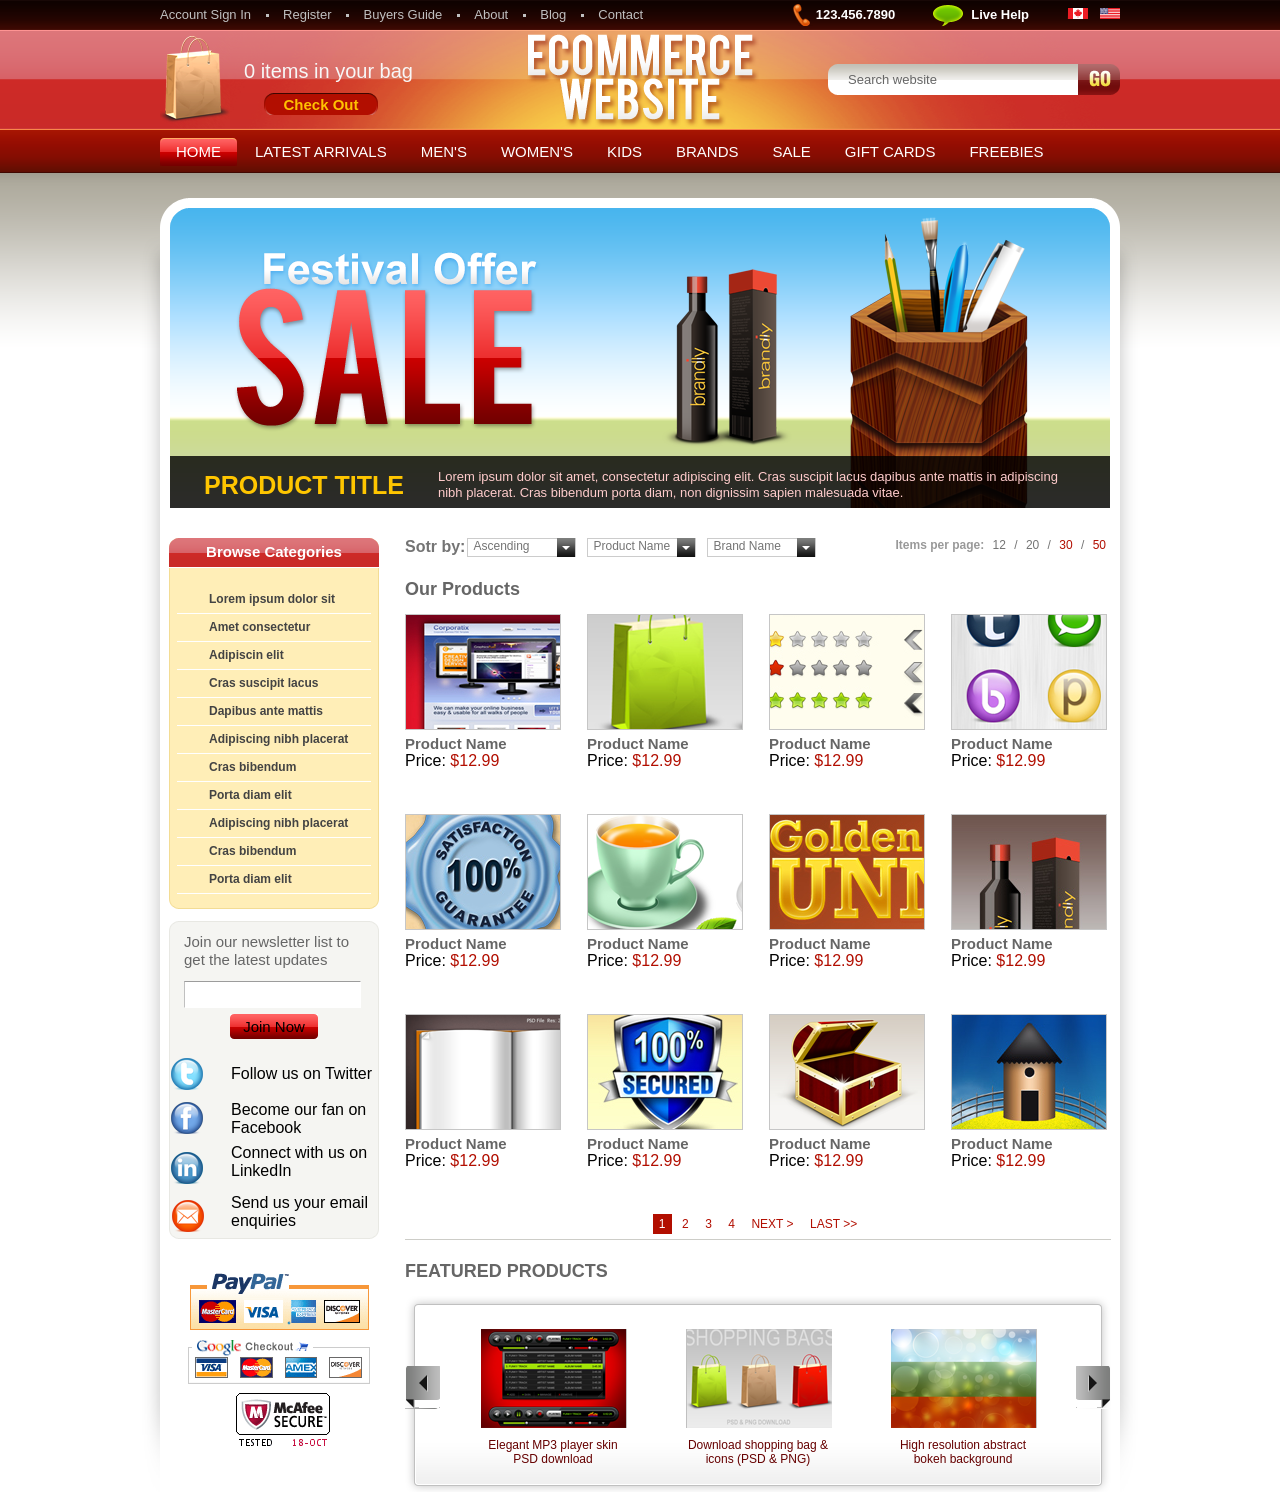
<file: index.html>
<!DOCTYPE html>
<html>
<head>
<meta http-equiv="Content-Type" content="text/html" charset="utf-8">
	<title>晚风小仙女呀</title>
<link href="style/css.css" rel="stylesheet" />
</head>

<body>

<div id="top">
	<ul class="top_menu">
		<li><a href="#">Account Sign In</a></li>
		<li><a href="#">Register</a></li>
		<li><a href="#">Buyers Guide</a></li>
		<li><a href="#">About</a></li>
		<li><a href="#">Blog</a></li>
		<li class="no_dot"><a href="#">Contact</a></li>
	</ul>
	<ul class="top_bar">
		<li class="phone">123.456.7890</li>
		<li class="help"><a href="#">Live Help</a></li>
		<li class="space"><a href="#"><img src="images/top1.gif" alt="1" title="加拿大"/></a></li>
		<li><a href="#"><img src="images/top2.gif" alt="2" title="美国"/></a></li>
	</ul>
</div>
<div id="header">
    <div id="shopping">
    	<p>0 items in your bag</p>
    	<a href="#">Check Out</a>
    </div>
	<h1 title="Ecommerce WebSite"><a href="#"><img src="images/logo.png" alt="" /></a></h1>
	<div class="search">
		<form action="">
			<input class="text" type="text" value="Search website" />
			<input class="btn" type="submit" value="" />
		</form>
	</div>
</div>

<ul id="nav">
	<li class="active"><a href="#"><strong><span>HOME</span></strong></a></li>
	<li><a href="#"><strong><span>LATEST ARRIVALS</span></strong></a></li>
	<li><a href="#"><strong><span>MEN'S</span></strong></a></li>
	<li><a href="#"><strong><span>WOMEN'S</span></strong></a></li>
	<li><a href="#"><strong><span>KIDS</span></strong></a></li>
	<li><a href="#"><strong><span>BRANDS</span></strong></a></li>
	<li><a href="#"><strong><span>SALE</span></strong></a></li>
	<li><a href="#"><strong><span>GIFT CARDS</span></strong></a></li>
	<li><a href="#"><strong><span>FREEBIES</span></strong></a></li>
</ul>
<div id="content">
	<div id="content_top">
		<div id="content_bottom">
			
			<div id="ad">
				<ul>
					<li><a href="#"><img src="images/banner/1.png" alt="" /></a></li>
				</ul>
				<h2>PRODUCT TITLE</h2>
				<p>Lorem ipsum dolor sit amet, consectetur adipiscing elit. Cras suscipit lacus dapibus ante mattis in adipiscing nibh placerat. Cras bibendum porta diam, non dignissim sapien malesuada vitae.</p>
				<div class="bg"></div>
			</div>

			<div id="main" class="clear">
				<div id="side">
					<div class="module_menu">
						<h2><strong><span>Browse Categories</span></strong></h2>
						<div class="list">
							<ul>
								<li><a herf='#'>Lorem ipsum dolor sit </a></li>
								<li><a herf='#'>Amet consectetur</a></li>
								<li><a herf='#'>Adipiscin elit</a></li>
								<li><a herf='#'>Cras suscipit lacus</a></li>
								<li><a herf='#'>Dapibus ante mattis</a></li>
								<li><a herf='#'>Adipiscing nibh placerat</a></li>
								<li><a herf='#'>Cras bibendum</a></li>
								<li><a herf='#'>Porta diam elit</a></li>
								<li><a herf='#'>Adipiscing nibh placerat</a></li>
								<li><a herf='#'>Cras bibendum</a></li>
								<li><a herf='#'>Porta diam elit</a></li>
							</ul>
						</div>
					</div>

					<div class="module_join">
						<div class="module_join_t">
							<div class="module_join_b">

                              <div class="Join_form">
							    <p>Join our newsletter list
to get the latest updates</p>
                                <form action="#">
                                	<input type="text" class="text" />
                                	<input type="submit" value="Join Now" class="btn" />
                                </form>
                               </div>
                               <ul class="join_list">
                                	<li class="space1">Follow us on Twitter</li>
                                	<li class="space2">Become our fan
on Facebook</li>
                                    <li class="space3">Connect with us
on LinkedIn</li>
                                    <li class="space3">Send us your
email enquiries</li>
                               </ul>

							</div>
						</div>
					</div>

					<div id="payment">
					    <img src="images/payment_bg.png">	
					</div>

				</div>

				<div id="wrap">
					<div class="sort">
						<dl>
							<dt>Sotr by:</dt>
							<dd>
								<h2>Ascending</h2>
								<a href="javascript:;"></a>
								<ul>
									<li>meau1</li>
									<li>meau2</li>
									<li>meau3</li>
								</ul>
							</dd>
							<dd>
								<h2>Product Name</h2>
								<a href="javascript:;"></a>
								<ul>
									<li class="active">meau1</li>
									<li>meau2</li>
									<li>meau3</li>
								</ul>
							</dd>
							<dd>
								<h2>Brand Name</h2>
								<a href="javascript:;"></a>
								<ul>
									<li>meau1</li>
									<li>meau2</li>
									<li>meau3</li>
								</ul>
							</dd>
						</dl>
						<p>
							<strong>Items per page:</strong>
							<span>12</span> / <span>20</span> /
							<span class="color_style">30</span> / <span class="color_style">50</span>
						</p>
					</div>

					<div class="pic_list">
						<h2>Our Products</h2>
						<ul>
							<li>
								<a href="#"><img src="images/banner/product_11.png" alt="" /></a>
								<h3>Product Name</h3>
								<p>Price: <span>$12.99</span></p>

							</li>
							<li>
								<a href="#"><img src="images/banner/product_12.png" alt="" /></a>
								<h3>Product Name</h3>
								<p>Price: <span>$12.99</span></p>

							</li>
							<li>
								<a href="#"><img src="images/banner/product_13.png" alt="" /></a>
								<h3>Product Name</h3>
								<p>Price: <span>$12.99</span></p>

							</li>
							<li>
								<a href="#"><img src="images/banner/product_14.png" alt="" /></a>
								<h3>Product Name</h3>
								<p>Price: <span>$12.99</span></p>

							</li>
							<li>
								<a href="#"><img src="images/banner/product_21.png" alt="" /></a>
								<h3>Product Name</h3>
								<p>Price: <span>$12.99</span></p>

							</li>
							<li>
								<a href="#"><img src="images/banner/product_22.png" alt="" /></a>
								<h3>Product Name</h3>
								<p>Price: <span>$12.99</span></p>

							</li>
							<li>
								<a href="#"><img src="images/banner/product_23.png" alt="" /></a>
								<h3>Product Name</h3>
								<p>Price: <span>$12.99</span></p>

							</li>
							<li>
								<a href="#"><img src="images/banner/product_24.png" alt="" /></a>
								<h3>Product Name</h3>
								<p>Price: <span>$12.99</span></p>

							</li>
							<li>
								<a href="#"><img src="images/banner/product_31.png" alt="" /></a>
								<h3>Product Name</h3>
								<p>Price: <span>$12.99</span></p>

							</li>
							<li>
								<a href="#"><img src="images/banner/product_32.png" alt="" /></a>
								<h3>Product Name</h3>
								<p>Price: <span>$12.99</span></p>

							</li>
							<li>
								<a href="#"><img src="images/banner/product_33.png" alt="" /></a>
								<h3>Product Name</h3>
								<p>Price: <span>$12.99</span></p>

							</li>
							<li>
								<a href="#"><img src="images/banner/product_34.png" alt="" /></a>
								<h3>Product Name</h3>
								<p>Price: <span>$12.99</span></p>

							</li>
						</ul>
					</div>
					<div class="page">
							<a class="active" href="#">1</a>
							<a href="#">2</a>
							<a href="#">3</a>
							<a href="#">4</a>
							<a href="#">NEXT <span>></span></a>
							<a href="#">LAST <span>>></span></a>
					</div>

					<div id="scroll_list">
						<h2>FEATURED PRODUCTS</h2>
						<div class="scroll_wrap">
							<div class="scroll_wrap_l">
								<div class="scroll_wrap_r">
									<a class="prev" href="javascript:;"></a>
									<a class="next" href="javascript:;"></a>
									<div class="list_wrap">
										<ul>
											<li>
												<a href="#"><img src="images/banner/product_41.png"></a>
												<p>Elegant MP3 player skin PSD download</p>
											</li>
											<li>
												<a href="#"><img src="images/banner/product_42.png"></a>
												<p>Download shopping bag & icons (PSD & PNG)</p>
											</li>
											<li>
												<a href="#"><img src="images/banner/product_43.png"></a>
												<p>High resolution abstract bokeh background</p>
											</li>
										</ul>
									</div>
								</div>
							</div>
						</div>
					</div>
				</div>
			</div>
		</div>
	</div>
</div>

<div id="footer">
</div>

</body>
</html>
</file>
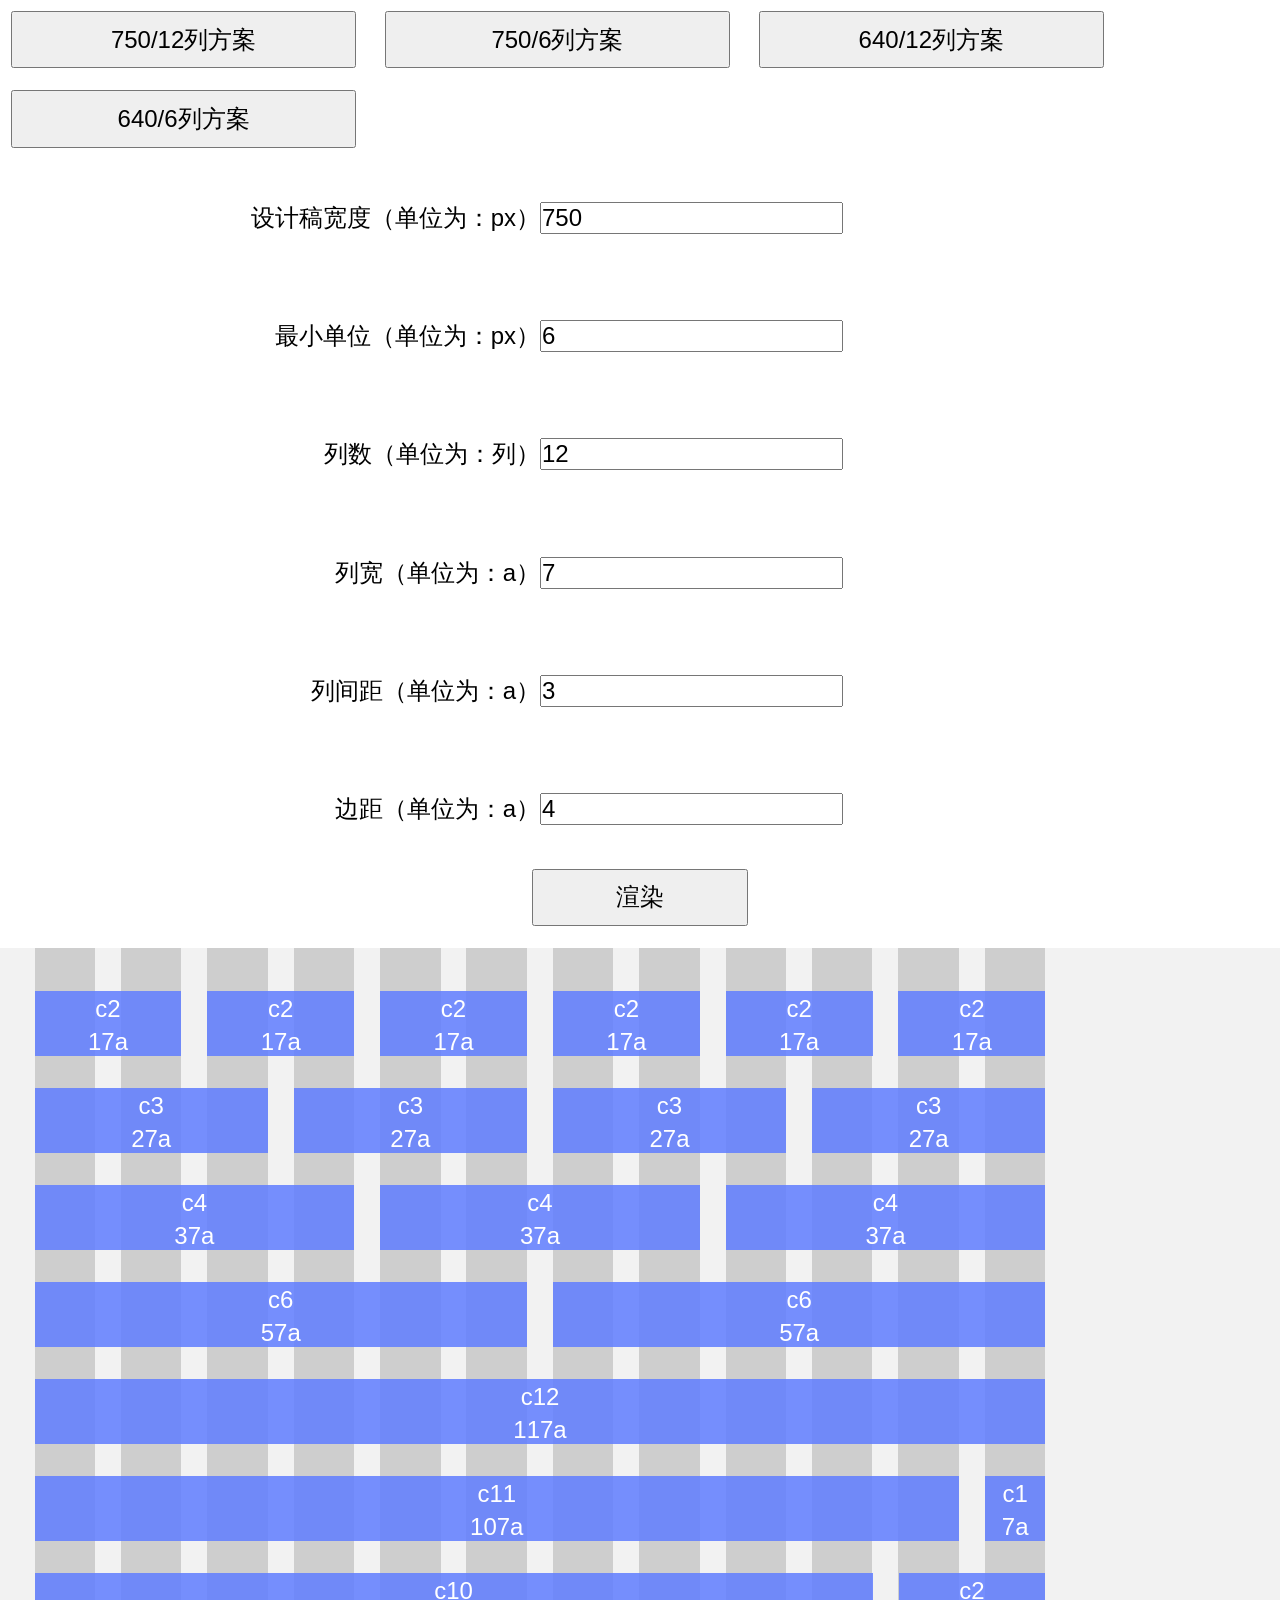
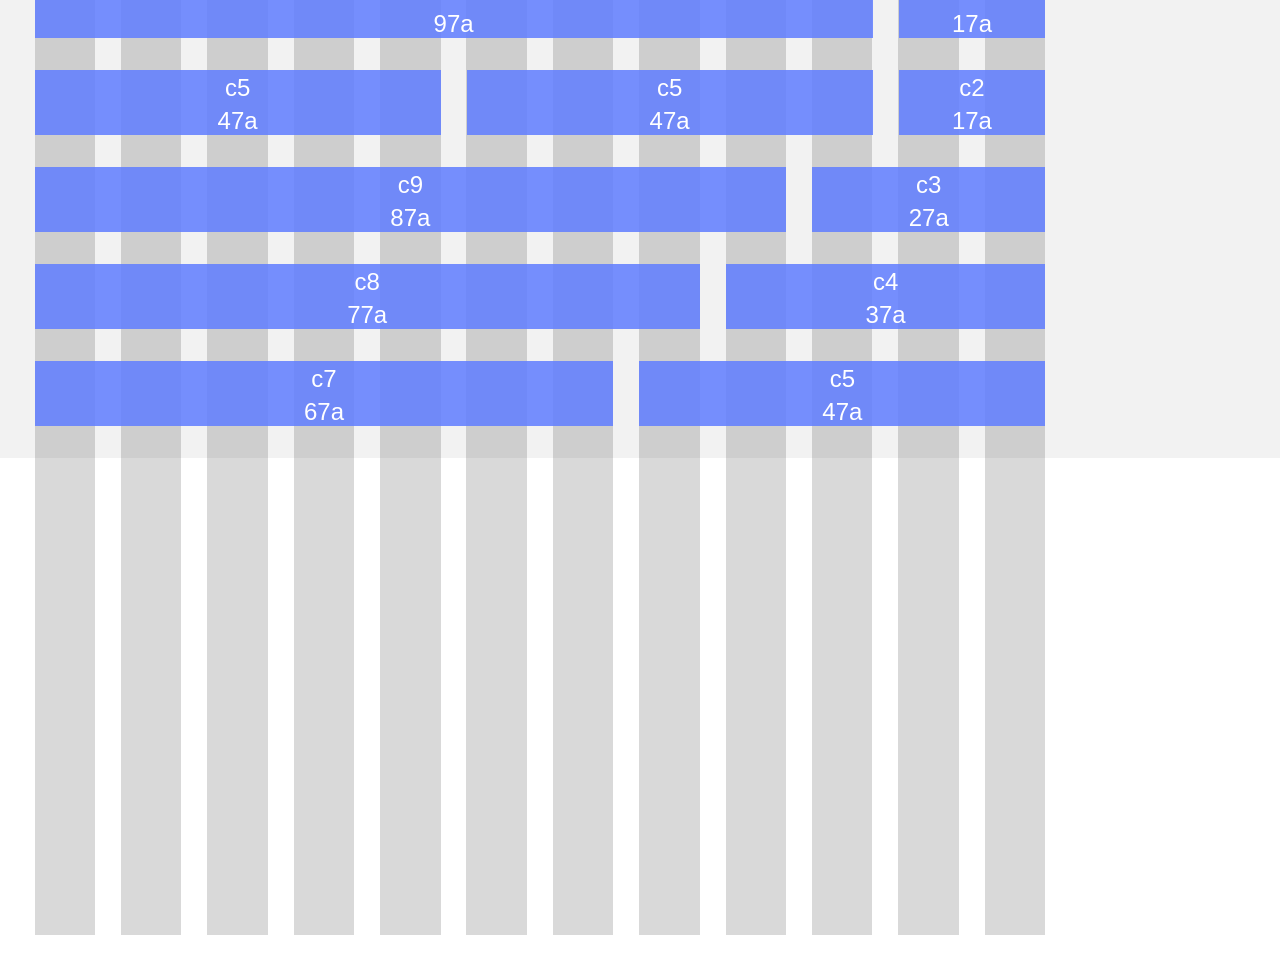
<file: 15thWeek/lib-flexible-master/lib-flexible-master/index.html>
<!DOCTYPE HTML>
<html>
<head>
    <meta charset="utf-8" />
    <meta content="yes" name="apple-mobile-web-app-capable" />
    <meta content="yes" name="apple-touch-fullscreen" />
    <meta content="telephone=no,email=no" name="format-detection" />
    <meta content="maximum-dpr=2" name="flexible" />
    <meta content="modeName=750-12" name="grid" />
    <script src="build/flexible_css.debug.js"></script>
    <script src="build/flexible.debug.js"></script>
    <script src="build/makegrid.debug.js"></script>
    <title>lib.flexible - 移动端自适应方案</title>
    <style type="text/css">
    html {
        width: 100%;
    }

    .grid > div,.grid-thin > div,.grid-fat > div {
        margin-bottom: 0.3rem;
        text-align: center;
        color: #fff;
    }
    
    div[class^="col-"] > div {
        margin-top: 0.04rem;
    }

    .grid>div {
        background-color: rgba(242,234,255,0.8);
        background-color: rgba(96,125,255,0.85);
    }
    .grid-thin>div {
        background-color: rgba(241,149,36,0.85);
    }
    .grid-fat>div {
        background-color: rgba(228,80,66,0.85);
        outline: 1px dashed #333;
    }
    .grid-fat-wrap .bg>div {
        outline: 1px solid #fff;
    }
    .grid-thin-wrap, .grid-wrap, .grid-fat-wrap {
        position: relative;
        background-color: rgba(241,149,36, 0.2);
        background-color: rgba(0,0,0, 0.05);
        padding-top: 0.4rem;
    }

    .grid-thin-wrap .bg,.grid-wrap .bg,.grid-fat-wrap .bg {
        position: absolute;
        z-index: -1;
        top: 0;
    }

    .grid-thin-wrap .bg > div[class^="col-"],
    .grid-wrap .bg > div[class^="col-"],
    .grid-fat-wrap .bg > div[class^="col-"]{
        height: 14.7rem;
    }

    .grid-thin-wrap .bg>div,
    .grid-wrap .bg>div,
    .grid-fat-wrap .bg>div{
        background-color: rgba(0,0,0, 0.15);
    }

    .global button{
        width: 3.2rem;
        padding: 0.1rem 0;
        margin: 0.1rem;
        font-size: inherit;
    }

    .grid-config {
        margin-bottom: 0.2rem;
    }

    .grid-config label{
        display: inline-block;
        padding: 0.4rem 0;
        width: 5rem;
        text-align: right;
        font-size: inherit;
    }

    .grid-config input {
        display: inline-block;
        font-size: inherit;
    }

    .grid-config button {
        display: block;
        width: 2rem;
        padding: 0.1rem;
        font-size: inherit;
        margin: auto;
    }

    [data-dpr="1"] .grid-config, [data-dpr="1"] .global{
        font-size: 12px;
    }
    [data-dpr="2"] .grid-config, [data-dpr="2"] .global{
        font-size: 24px;
    }
    [data-dpr="3"] .grid-config, [data-dpr="3"] .global{
        font-size: 36px;
    }
    </style>
</head>
<body>
<div class="global">
    <button data-grid-mode="750-12">750/12列方案</button>
    <button data-grid-mode="750-6">750/6列方案</button>
    <button data-grid-mode="640-12">640/12列方案</button>
    <button data-grid-mode="640-6">640/6列方案</button>
</div>
<div class="grid-config">
    <div><label>设计稿宽度（单位为：px）</label><input name="designWidth" value="750"></div>
    <div><label>最小单位（单位为：px）</label><input name="designUnit" value="6"></div>
    <div><label>列数（单位为：列）</label><input name="columnCount" value="12"></div>
    <div><label>列宽（单位为：a）</label><input name="columnXUnit" value="7"></div>
    <div><label>列间距（单位为：a）</label><input name="gutterXUnit" value="3"></div>
    <div><label>边距（单位为：a）</label><input name="edgeXUnit" value="4"></div>
    <div><button id="render">渲染</button></div>
</div>
<div class="grid-wrap"></div>
<script type="text/template" id="grid-html">
    <div class="grid">
        <div class="col-2"><div class="info"></div><div class="a"></div></div>
        <div class="col-2"><div class="info"></div><div class="a"></div></div>
        <div class="col-2"><div class="info"></div><div class="a"></div></div>
        <div class="col-2"><div class="info"></div><div class="a"></div></div>
        <div class="col-2"><div class="info"></div><div class="a"></div></div>
        <div class="col-2"><div class="info"></div><div class="a"></div></div>
    </div>
    <div class="grid">
        <div class="col-3"><div class="info"></div><div class="a"></div></div>
        <div class="col-3"><div class="info"></div><div class="a"></div></div>
        <div class="col-3"><div class="info"></div><div class="a"></div></div>
        <div class="col-3"><div class="info"></div><div class="a"></div></div>
    </div> 

    <div class="grid">
        <div class="col-4"><div class="info"></div><div class="a"></div></div>
        <div class="col-4"><div class="info"></div><div class="a"></div></div>
        <div class="col-4"><div class="info"></div><div class="a"></div></div>
    </div>

    <div class="grid">
        <div class="col-6"><div class="info"></div><div class="a"></div></div>
        <div class="col-6"><div class="info"></div><div class="a"></div></div>
    </div>

    <div class="grid">
        <div class="col-12"><div class="info"></div><div class="a"></div></div>
    </div>

    <div class="grid">
        <div class="col-11"><div class="info"></div><div class="a"></div></div>
        <div class="col-1"><div class="info"></div><div class="a"></div></div>
    </div>

    <div class="grid">
        <div class="col-10"><div class="info"></div><div class="a"></div></div>
        <div class="col-2"><div class="info"></div><div class="a"></div></div>
    </div>
    
    <div class="grid">
        <div class="col-5"><div class="info"></div><div class="a"></div></div>
        <div class="col-5"><div class="info"></div><div class="a"></div></div>
        <div class="col-2"><div class="info"></div><div class="a"></div></div>
    </div>
    <div class="grid">
        <div class="col-9"><div class="info"></div><div class="a"></div></div>
        <div class="col-3"><div class="info"></div><div class="a"></div></div>
    </div>
    <div class="grid">
        <div class="col-8"><div class="info"></div><div class="a"></div></div>
        <div class="col-4"><div class="info"></div><div class="a"></div></div>
    </div>
    <div class="grid">
        <div class="col-7"><div class="info"></div><div class="a"></div></div>
        <div class="col-5"><div class="info"></div><div class="a"></div></div>
    </div>
    <div class="grid bg">
        <div class="col-1"></div>
        <div class="col-1"></div>
        <div class="col-1"></div>
        <div class="col-1"></div>
        <div class="col-1"></div>
        <div class="col-1"></div>
        <div class="col-1"></div>
        <div class="col-1"></div>
        <div class="col-1"></div>
        <div class="col-1"></div>
        <div class="col-1"></div>
        <div class="col-1"></div>
    </div>
</script>
<script>
    function fillHtml() {
        var html = document.querySelector('#grid-html').innerHTML;
        var wrap = document.querySelector('.grid-wrap');
        wrap.innerHTML = html;
        var params = lib.flexible.gridParams;

        for (var i = 1; i <= params.columnCount; i++) {
            (function(j) {
                Array.prototype.slice.call(wrap.querySelectorAll('.grid .col-' + j)).forEach(function(el) {
                    var info = el.querySelector('.info');
                    var a = el.querySelector('.a');
                    if (info) {
                        info.innerHTML = 'c' + j;
                    }
                    if (a) {
                        a.innerHTML = (params.columnXUnit * j + params.gutterXUnit * (j - 1)) + 'a';
                    }
                });
            })(i);
        }
    }

    document.querySelector('.global').addEventListener('click', function(e) {
        var target = e.target;
        if (target.tagName.toUpperCase() === 'BUTTON') {
            var modeName = target.getAttribute('data-grid-mode');

            lib.flexible.makeGridMode(modeName);
            var params = lib.flexible.gridParams;
            for (var key in params) {
                document.querySelector('.grid-config input[name="' + key+ '"]').value = params[key];
            }
            fillHtml();
        }
    });

    document.querySelector('#render').addEventListener('click', function() {
        var designWidth = parseFloat(document.querySelector('.grid-config input[name="designWidth"]').value);
        var designUnit = parseFloat(document.querySelector('.grid-config input[name="designUnit"]').value);
        var columnCount = parseFloat(document.querySelector('.grid-config input[name="columnCount"]').value);
        var columnXUnit = parseFloat(document.querySelector('.grid-config input[name="columnXUnit"]').value);
        var gutterXUnit = parseFloat(document.querySelector('.grid-config input[name="gutterXUnit"]').value);
        var edgeXUnit = parseFloat(document.querySelector('.grid-config input[name="edgeXUnit"]').value);

        lib.flexible.makeGrid({
            designWidth: designWidth,
            designUnit: designUnit,
            columnCount: columnCount,
            columnXUnit: columnXUnit,
            gutterXUnit: gutterXUnit,
            edgeXUnit: edgeXUnit
        });
        fillHtml();
    }, false);

    fillHtml();
</script>
</body>
</html>
</file>
<file: style/css.css>
/*晚风宝宝 css*/

body,ul,p,h1,h2,h3,h4,dl,dd,form,input,textarea,select{ padding: 0; margin: 0;font-family: arial;  }
li { list-style: none; }
img { border: none; }
a { text-decoration: none; }
a:hover { text-decoration: underline; }

body { background:#fff url(../images/body_bg.png) repeat-x;}

#top { width: 960px; height: 30px; margin: 0 auto;}

.top_menu { float: left; }
.top_menu li { float: left; background: url(../images/top_ico.png) no-repeat right 14px; font-size: 13px; line-height: 30px; padding-right:18px; margin-right: 14px;}
.top_menu a { color: #c0c0c0; }
.top_menu a:hover { color: #fff; }
.top_menu .no_dot{ background: none; padding: 0; margin:0; }

.top_bar { float: right; }
.top_bar li { float: left; line-height: 30px; color: #fff; font-weight: bold; font-size: 13px; line-height:30px;}
.top_bar .phone { background: url(../images/top_ico.png) no-repeat 8px -16px; padding:0 38px;}
.top_bar .help { background: url(../images/top_ico.png) no-repeat 0 -46px; padding:0 38px;}
.top_bar .help a { color: #fff; }

.top_bar .space { margin-right: 12px; }

#header { width: 960px; height: 100px; margin:0 auto; position: relative; background: url(../images/logo_bg.png ) no-repeat; }
#shopping { width: 260px; height: 100px; background: url(../images/shopping_bg.png) no-repeat; position: relative; }
#shopping p { color: #f7f7f7; font-size: 20px; font-family: arial; padding:30px 0 0 84px;}
#shopping a { display:block;width: 114px; height: 22px; background: url(../images/shopping_btn_bg.png) no-repeat; position: absolute; top: 63px;
left: 104px; font-size: 15px; color: #ffc200; text-decoration: none; font-weight: bold ;text-align:center; line-height: 23px;}
#shopping a:hover{ color: #ffe388; }

#header h1 { width: 238px; position: absolute; top:0; left: 50%; margin-left: -119px; }
#header .search{ top: 34px; right: 0; }
.search { width: 292px; height: 31px; background: url(../images/search.png) no-repeat; position: absolute;}
.search .text { position: absolute; top: 0; left: 20px; width: 230px; height: 30px; background: none; border: none; font-size: 13px;
color: #666; outline: none;}
.search .btn { position: absolute; top: 0; right: 0;  width: 42px; height: 30px; background: none; border: none; } 

#nav { height: 36px; width: 960px; padding-top: 8px; margin:0 auto;}
#nav li { float: left; height: 28px; margin-right: 2px; }
#nav a { float: left; height: 28px; text-decoration: none; color: #fff; font-size: 15px; font-family: arial; line-height: 28px;}
#nav strong { float: left; height: 28px; font-weight: normal;}
#nav span { float: left; height: 28px; padding: 0 16px;}

#nav a:hover,#nav .active a{ background: url(../images/nav_active_bg.png) repeat-x 0 -56px; }
#nav a:hover strong,#nav .active strong{ background: url(../images/nav_active_bg.png) no-repeat; }
#nav a:hover span,#nav .active span{ background: url(../images/nav_active_bg.png) no-repeat right -28px; }

#content { width: 1000px;margin:24px auto 0; background: url(../images/content_bg.png) repeat-y -1000px 0; }
#content_top { width: 1000px; background: url(../images/content_bg.png)no-repeat;}
#content_bottom{ width: 1000px; background: url(../images/content_bg.png)no-repeat -2000px bottom; padding-top: 10px;}

#ad { width: 940px; height: 300px; position: relative; margin: 0 auto;}
#ad ul { position: absolute;top: 0; left: 0; z-index: 1; }
#ad li { position: absolute;top: 0; left: 0; }
#ad h2 { position: absolute;left: 0; bottom: 8px; z-index: 3; width: 268px;text-align: center; font-size: 25px; color: #ffc600; }
#ad p { position: absolute;left: 268px; bottom: 7px; z-index: 3; color: #fcc; font-size: 13px; line-height: 16px;width: 630px;}
#ad .bg { width: 940px; height: 52px; background: #000; filter: alpha(opacity:80); opacity: 0.8; position: absolute; bottom: 0; left: 0;z-index: 2;}

#main { width: 942px; margin:0 auto; padding-top: 30px; }
#side { width: 210px; float: left;}
#wrap { width: 706px; float: right; }

.clear { zoom：1； }
.clear:after { content: ''; display: block; clear: both;}

.module_menu { margin-bottom: 12px; }
.module_menu h2 { height: 29px; line-height: 28px; text-align: center; font-size: 15px; color: #fff; background: url(../images/module_menu_bg.png) repeat-x 0 -58px; margin-bottom: 1px;}
.module_menu h2 strong { display: block; height: 29px; background: url(../images/module_menu_bg.png) no-repeat }
.module_menu h2 span { display: block; height: 29px;  background: url(../images/module_menu_bg.png) no-repeat right -29px;}

.list { background: url(../images/list.png) repeat-y; }
.list ul { background: url(../images/list.png) no-repeat -210px bottom; padding: 18px 8px 15px;}
.list li { }
.list a { display: block; height: 27px; line-height: 27px; border-bottom: 1px solid #fff; color: #434343; text-decoration: none; font-weight: bold; font-size: 12px; padding-left: 32px; }
.list a:hover { color: #b20e00; border-bottom: 1px solid #b20e00; background: #fae191; }

.module_join { width: 210px; background: url(../images/list.png) repeat-y -630px 0;}
.module_join_t { background: url(../images/list.png) no-repeat -420px 0; }
.module_join_b { background: url(../images/list.png) no-repeat -840px bottom; }

.Join_form { width: 180px; margin: 0 auto 12px; }
.Join_form p { font-size: 15px; color: #666; line-height: 18px; padding: 12px 0;}
.Join_form .text { width: 175px; height: 25px; line-height: 25px; background: #fff; border: 1px solid #fff; border-top: 1px solid #9c9c9c; border-left: 1px solid #c0c0c0; margin-bottom: 6px;}
.Join_form .btn { width: 88px; height: 25px; border: none; font-size: 15px; background: url(../images/Join_btn_bg.png) no-repeat; margin: 0 auto; display: block;}

.join_list { width: 192; margin: 0 auto; background: url(../images/join_list.png) no-repeat; padding-left: 62px; }
.join-list li { border-top: 1px solid #fff; font-size: 13px; color: #434343; }

.space1 { height: 45px; line-height: 45px; }
.space2 { height: 38px; padding-top: 5px;line-height: 18px;}
.space3 { height: 45px; line-height: 18px; padding-top: 5px;}

#payment { margin: 33px 0 0 18px;}

.sort { height: 20px; }
.sort dl { float: left; }
.sort dt { float: left; color: #747474; font-weight: bold; padding-right: 2px;}
.sort dd { float: left; position: relative; width: 108px; height: 19px; margin-right: 12px;}
.sort h2 { width:107px; height: 17px; border: 1px solid #ccc; font-size: 12px; color: #747474; font-weight: normal; text-indent: 5px;}
.sort a { position: absolute; top: 0; left: 90px; width:18px; height: 19px; background: url(../images/sort_bg.png)no-repeat; z-index: 2;}
.sort a:hover { background: url(../images/sort_bg.png)no-repeat -18px 0; }
.sort ul {width: 107px; border: 1px solid #ccc; background:#fff; position: absolute; top: 18px; left: 0; z-index: 1; display: none;}
.sort li { font-size: 12px; line-height: 20px; text-indent: 5px; cursor: pointer;}
.sort .active { background: #99; color: #fff; }
.sort p { float: right; color: #747474; font-size: 12px; }
.sort p strong { color: #999; }
.sort p span { padding: 0 5px; }
.color_style { color: #b20e00; }

.pic_list { width: 706px; overflow: hidden; }
.pic_list h2, #scroll_list h2 { height: 56px; font-size: 18px; line-height: 62px; overflow: hidden; font-size: 18px; color: #666;}
.pic_list ul { width: 736px; }
.pic_list li { float: left; width: 182px; height: 200px; }
.pic_list a { display: block; width: 154px; height: 114px; border: 1px solid #c6c6c6; margin-bottom: 6px;}
.pic_list a:hover { border: 1px solid #633; margin-bottom: 6px; }
.pic_list h3 { color: #666; font-size: 15px; line-height: 16px;}
.pic_1ist p { color: #333; font-size: 13px; line-height: 16px; }
.pic_list span { color: #b20e00; }

.page { text-align: center; border-bottom: 1px solid #cdcdc8; padding-bottom: 5px; }
.page a { display: inline-block; height: 20px; line-height: 20px; padding: 0 6px; color: #b20e00; text-decoration: none; font-size: 12px;}
.page a:hover , .page .active{ color: #fff; background: #b20e00; }
.page span  {  font-family: '宋体'； }

.scroll_wrap { height: 196px; background: url(../images/scroll_bg.png) repeat-x 0 -478px; }
.scroll_wrap_l { height: 196px; background: url(../images/scroll_bg.png) no-repeat 0 -86px; }
.scroll_wrap_r { height: 196px; background: url(../images/scroll_bg.png) no-repeat right -282px; position: relative; }

.prev, .next { width: 35px; height: 43px; position: absolute; top:70px;}

.prev { left: 0; background: url(../images/scroll_bg.png) no-repeat; }
.next { right: 0; background: url(../images/scroll_bg.png) no-repeat 0 -43px; }

.list_wrap { width: 615px; padding-top: 32px; margin: 0 auto; }
.list_wrap ul { height: 150px; }
.list_wrap li { width: 205px; float: left; }
.list_wrap a, .list_wrap p { width: 145px; margin: 0 auto; }
.list_wrap a { display: block; height: 100px; }
.list_wrap p { line-height: 14px; padding-top: 10px; font-size: 12px; color: #600; text-align: center; }
</file>
